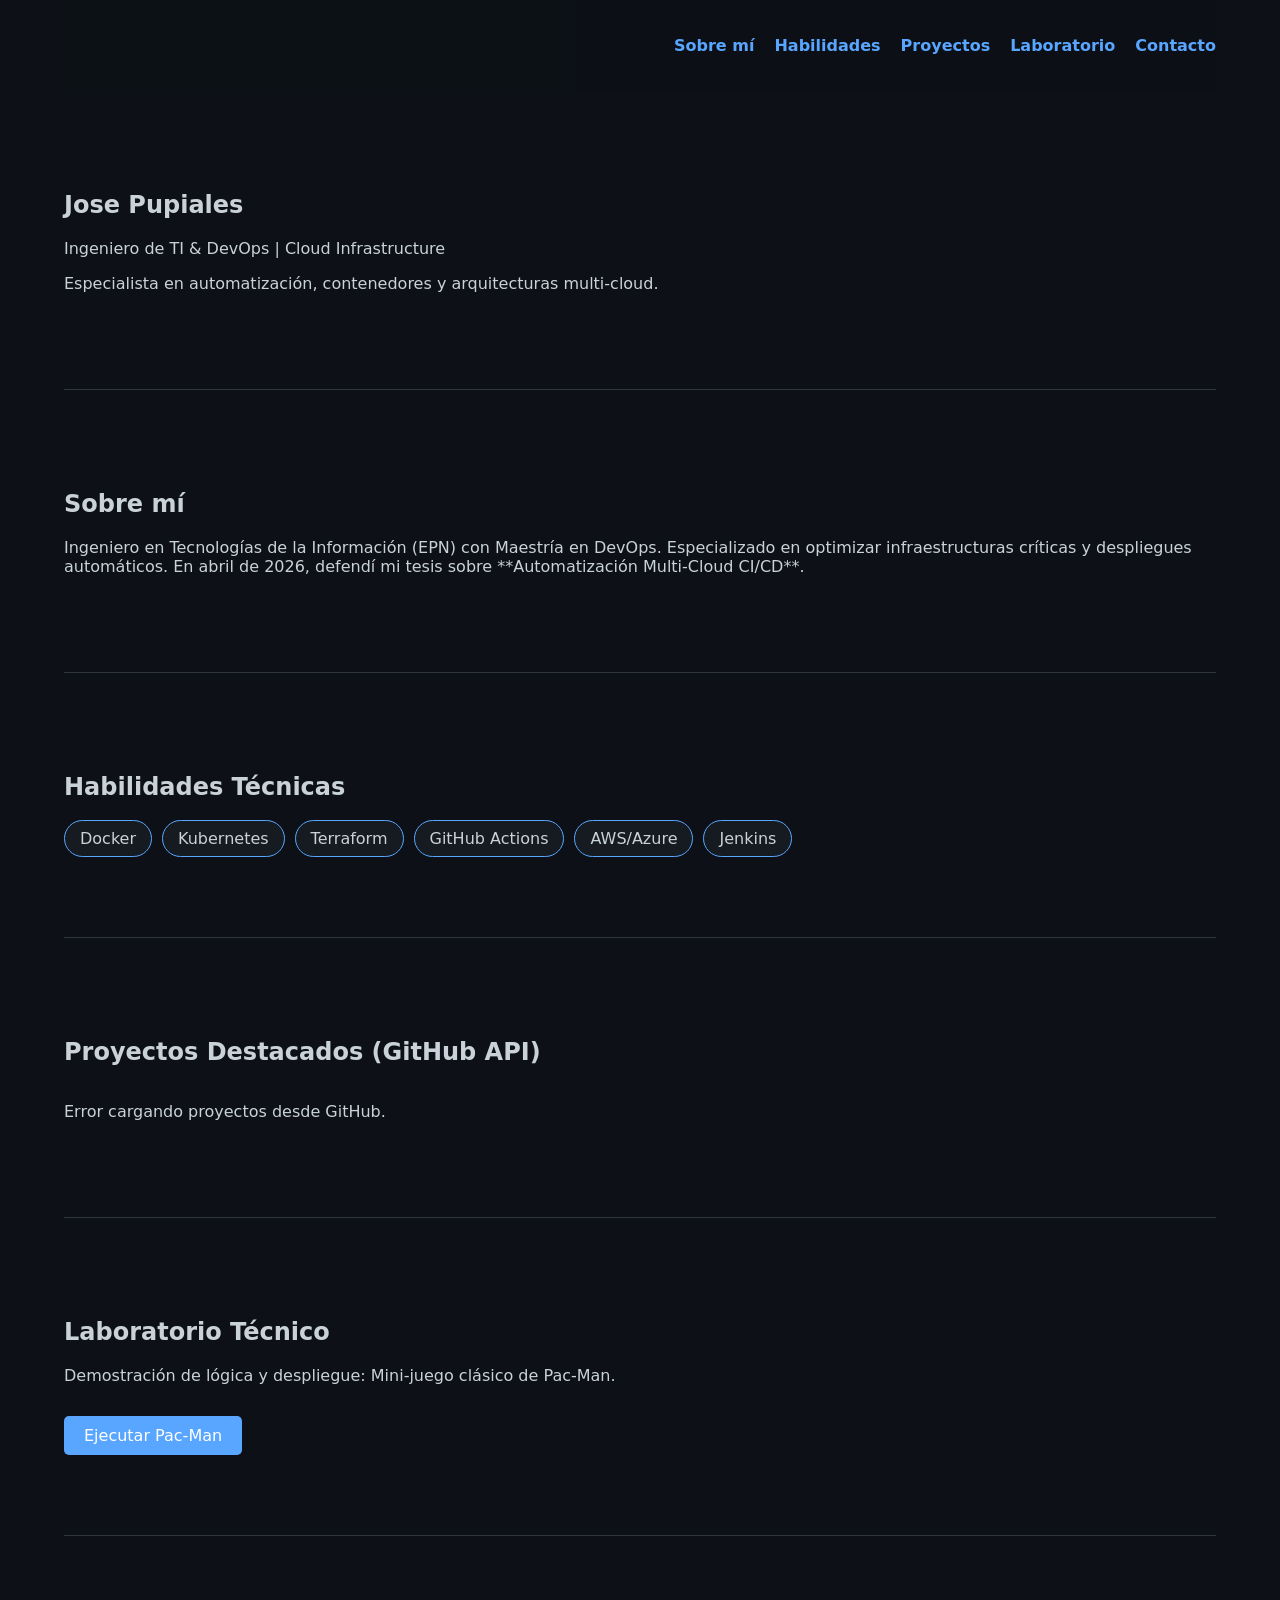
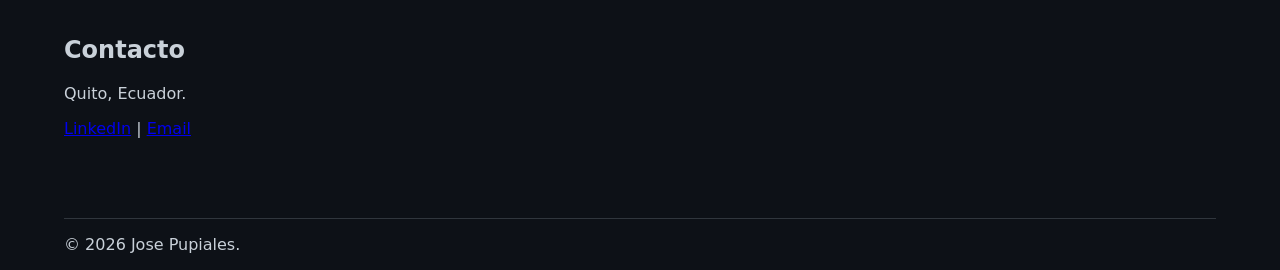
<file: index.html>
<!DOCTYPE html>
<html lang="es">
<head>
    <meta charset="UTF-8">
    <meta name="viewport" content="width=device-width, initial-scale=1.0">
    <title>Jose Pupiales | Portafolio DevOps</title>
    <link rel="stylesheet" href="css/styles.css">
</head>
<body>
    <header>
        <nav>
            <ul>
                <li><a href="#about">Sobre mí</a></li>
                <li><a href="#skills">Habilidades</a></li>
                <li><a href="#projects">Proyectos</a></li>
                <li><a href="#sandbox">Laboratorio</a></li>
                <li><a href="#contact">Contacto</a></li>
            </ul>
        </nav>
    </header>

    <main>
        <section id="hero">
            <h1>Jose Pupiales</h1>
            <p>Ingeniero de TI & DevOps | Cloud Infrastructure</p>
            <p>Especialista en automatización, contenedores y arquitecturas multi-cloud.</p>
        </section>

        <section id="about">
            <h2>Sobre mí</h2>
            <p>
                Ingeniero en Tecnologías de la Información (EPN) con Maestría en DevOps. 
                Especializado en optimizar infraestructuras críticas y despliegues automáticos. 
                En abril de 2026, defendí mi tesis sobre **Automatización Multi-Cloud CI/CD**.
            </p>
        </section>

        <section id="skills">
            <h2>Habilidades Técnicas</h2>
            <div class="skill-grid">
                <span>Docker</span>
                <span>Kubernetes</span>
                <span>Terraform</span>
                <span>GitHub Actions</span>
                <span>AWS/Azure</span>
                <span>Jenkins</span>
            </div>
        </section>

        <section id="projects">
            <h2>Proyectos Destacados (GitHub API)</h2>
            <div id="github-projects" class="project-grid">
                <!-- Se carga dinámicamente desde js/script.js -->
            </div>
        </section>

        <section id="sandbox">
            <h2>Laboratorio Técnico</h2>
            <p>Demostración de lógica y despliegue: Mini-juego clásico de Pac-Man.</p>
            <a href="pacman.html" target="_blank" class="btn-primary">Ejecutar Pac-Man</a>
        </section>

        <section id="contact">
            <h2>Contacto</h2>
            <p>Quito, Ecuador.</p>
            <a href="https://linkedin.com" target="_blank">LinkedIn</a> | 
            <a href="mailto:tu-email@correo.com">Email</a>
        </section>
    </main>

    <footer>
        <p>&copy; 2026 Jose Pupiales.</p>
    </footer>

    <script src="js/script.js"></script>
</body>
</html>
</file>
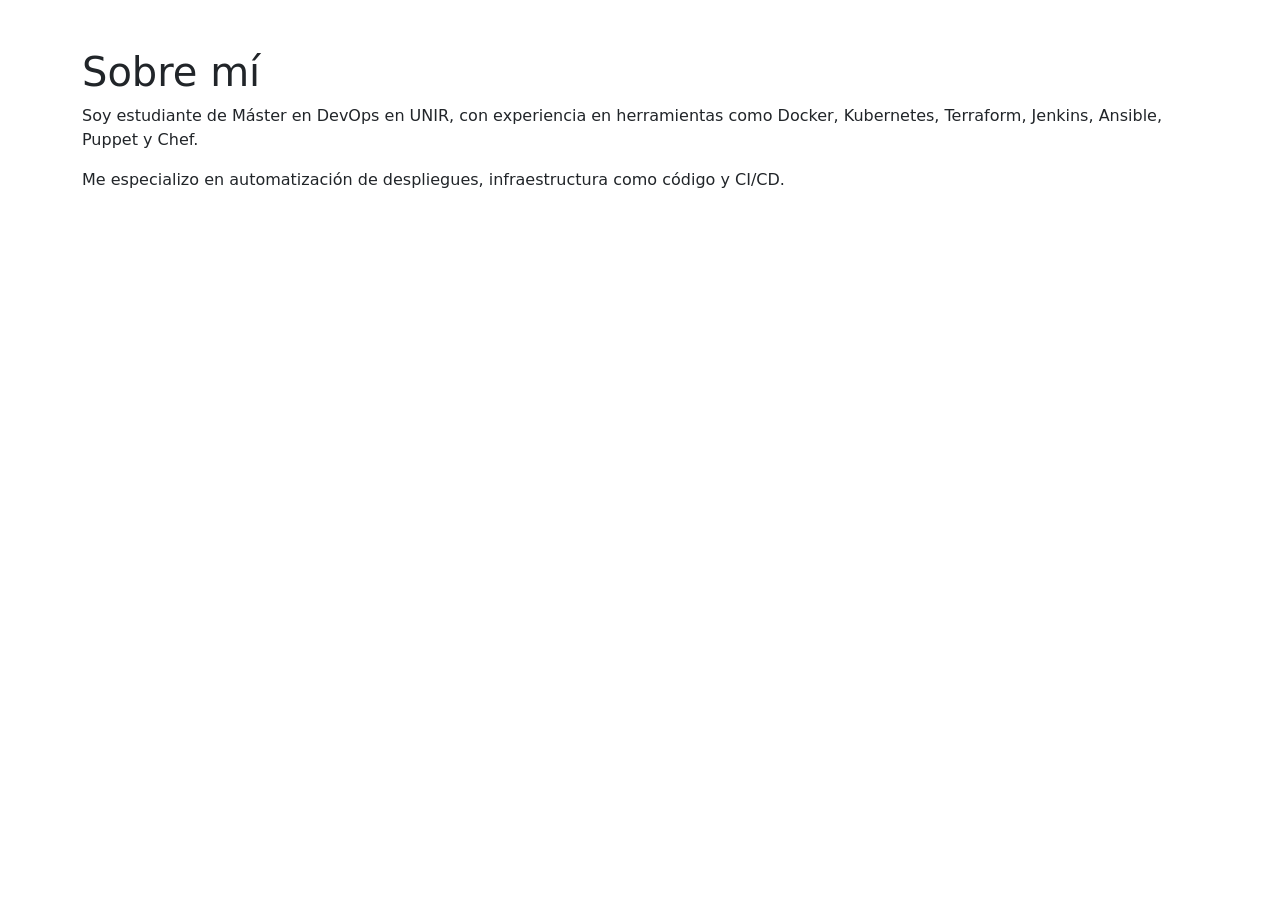
<file: about.html>
<!DOCTYPE html>
<html lang="es">
<head>
    <meta charset="UTF-8">
    <title>Sobre mí</title>
    <link href="https://cdn.jsdelivr.net/npm/bootstrap@5.3.0/dist/css/bootstrap.min.css" rel="stylesheet">
</head>
<body>

<div class="container mt-5">
    <h1>Sobre mí</h1>
    <p>
        Soy estudiante de Máster en DevOps en UNIR, con experiencia en herramientas como 
        Docker, Kubernetes, Terraform, Jenkins, Ansible, Puppet y Chef.
    </p>

    <p>
        Me especializo en automatización de despliegues, infraestructura como código y CI/CD.
    </p>
</div>

</body>
</html>
</file>
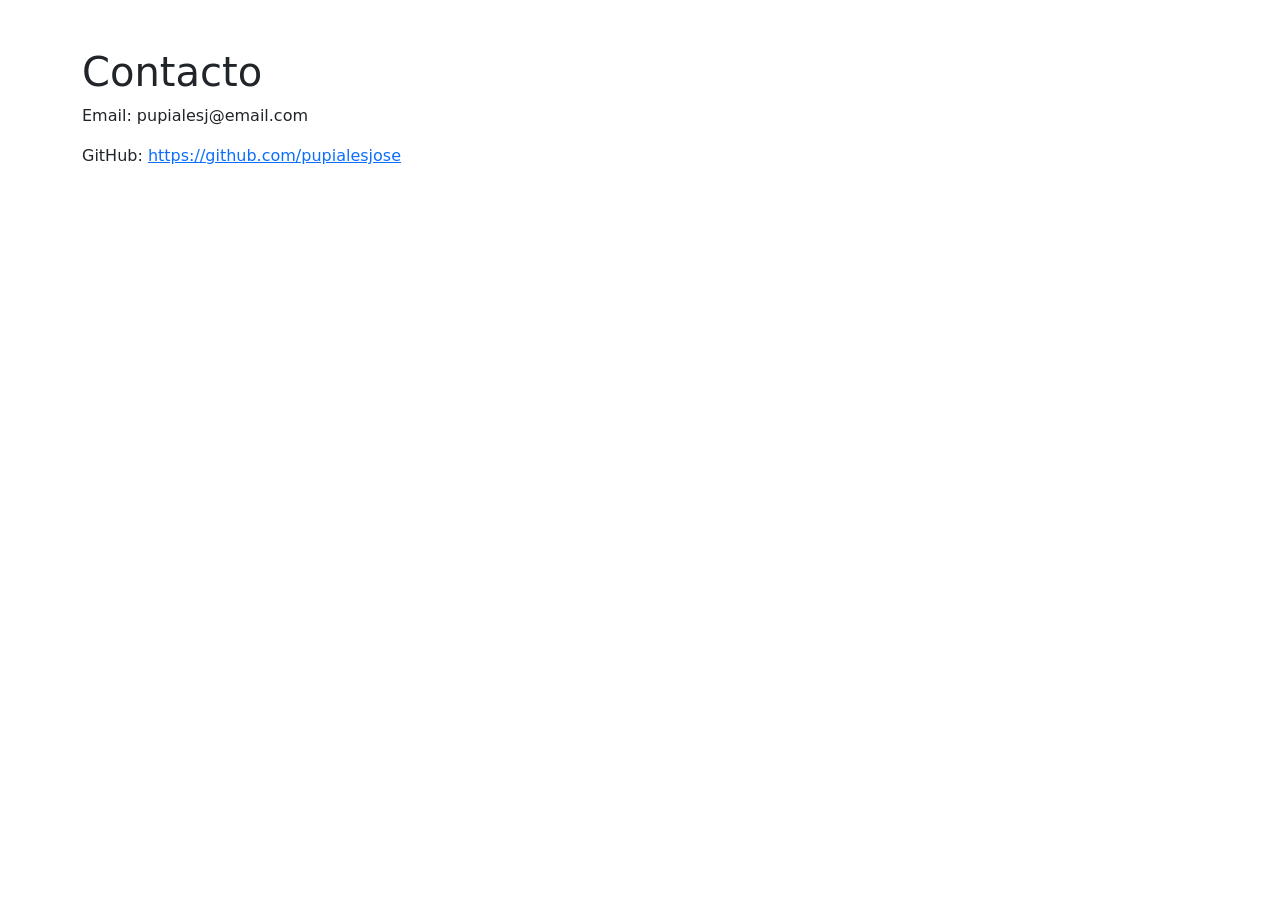
<file: contact.html>
<!DOCTYPE html>
<html lang="es">
<head>
    <meta charset="UTF-8">
    <title>Contacto</title>
    <link href="https://cdn.jsdelivr.net/npm/bootstrap@5.3.0/dist/css/bootstrap.min.css" rel="stylesheet">
</head>
<body>

<div class="container mt-5">
    <h1>Contacto</h1>

    <p>Email: pupialesj@email.com</p>

    <p>
        GitHub: 
        <a href="https://github.com/pupialesjose" target="_blank">
            https://github.com/pupialesjose
        </a>
    </p>
</div>

</body>
</html>
</file>
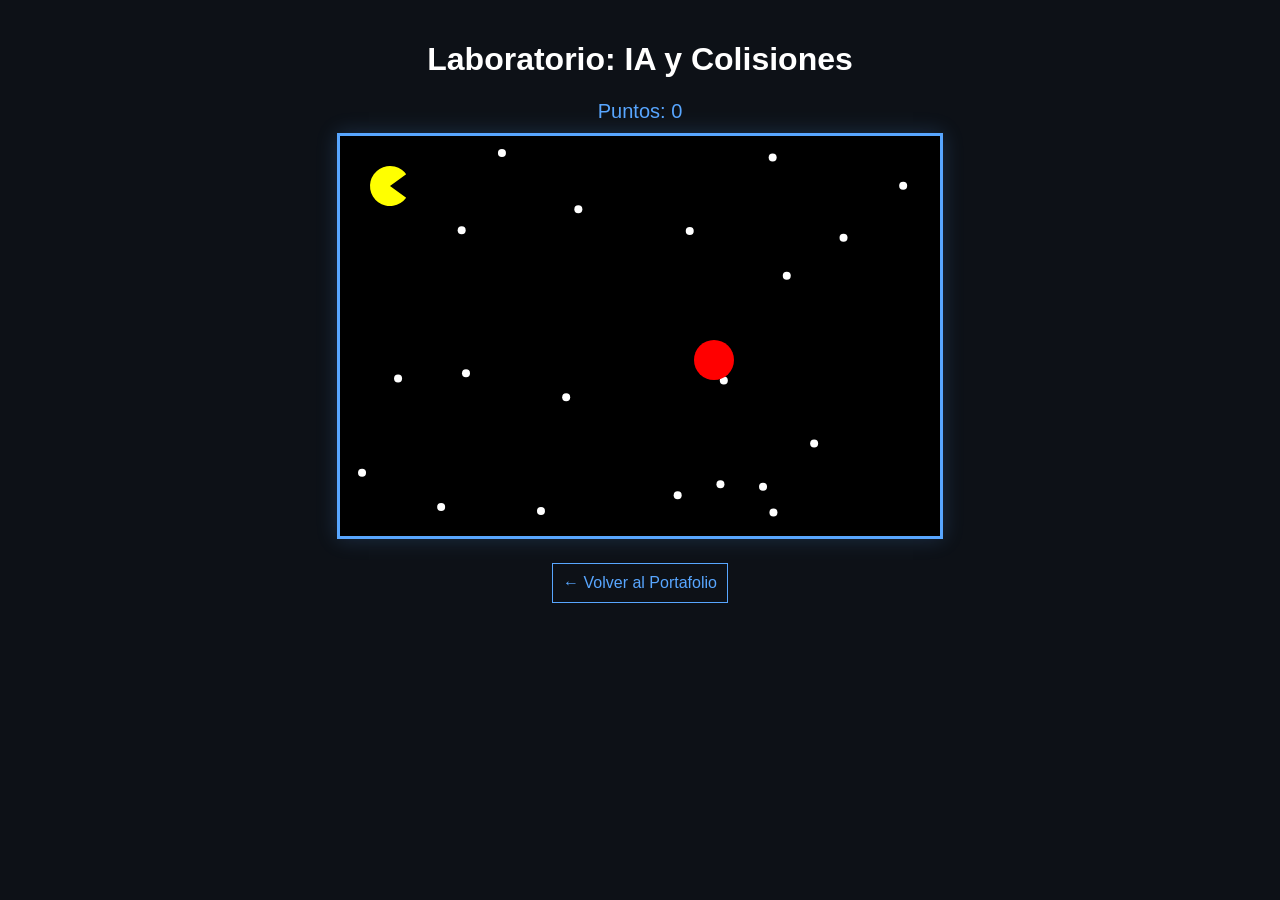
<file: pacman.html>
<!DOCTYPE html>
<html lang="es">
<head>
    <meta charset="UTF-8">
    <title>Pac-Man Lab | Jose Pupiales</title>
    <style>
        body { background: #0d1117; color: white; text-align: center; font-family: sans-serif; margin: 0; padding: 20px; }
        canvas { border: 3px solid #58a6ff; background: black; box-shadow: 0 0 20px rgba(88, 166, 255, 0.2); }
        .stats { font-size: 20px; margin-bottom: 10px; color: #58a6ff; }
    </style>
</head>
<body>
    <h1>Laboratorio: IA y Colisiones</h1>
    <div class="stats">Puntos: <span id="score">0</span></div>
    <canvas id="gameCanvas" width="600" height="400"></canvas>
    <br>
    <a href="index.html" style="color: #58a6ff; text-decoration: none; border: 1px solid #58a6ff; padding: 10px; display: inline-block; margin-top: 20px;">← Volver al Portafolio</a>

    <script>
        const canvas = document.getElementById('gameCanvas');
        const ctx = canvas.getContext('2d');
        const scoreElement = document.getElementById('score');

        let score = 0;
        let pacman = { x: 50, y: 50, size: 20, speed: 4 };
        let ghost = { x: 500, y: 350, size: 20, speed: 2 };
        let dots = [];

        // Generar comida aleatoria
        for(let i=0; i<20; i++) {
            dots.push({ x: Math.random() * 580 + 10, y: Math.random() * 380 + 10 });
        }

        const keys = {};
        window.onkeydown = e => keys[e.code] = true;
        window.onkeyup = e => keys[e.code] = false;

        function update() {
            // Movimiento Pac-Man
            if (keys['ArrowUp'] && pacman.y > pacman.size) pacman.y -= pacman.speed;
            if (keys['ArrowDown'] && pacman.y < canvas.height - pacman.size) pacman.y += pacman.speed;
            if (keys['ArrowLeft'] && pacman.x > pacman.size) pacman.x -= pacman.speed;
            if (keys['ArrowRight'] && pacman.x < canvas.width - pacman.size) pacman.x += pacman.speed;

            // IA del Fantasma (Persecución simple)
            if (ghost.x < pacman.x) ghost.x += ghost.speed;
            else ghost.x -= ghost.speed;
            if (ghost.y < pacman.y) ghost.y += ghost.speed;
            else ghost.y -= ghost.speed;

            // Colisión con comida (Comer)
            dots = dots.filter(dot => {
                const dist = Math.hypot(pacman.x - dot.x, pacman.y - dot.y);
                if (dist < pacman.size) {
                    score += 10;
                    scoreElement.innerText = score;
                    return false;
                }
                return true;
            });

            // Colisión con fantasma (Game Over simple)
            if (Math.hypot(pacman.x - ghost.x, pacman.y - ghost.y) < pacman.size + ghost.size) {
                alert("¡Atrapado! Reiniciando laboratorio...");
                location.reload();
            }
        }

        function draw() {
            ctx.clearRect(0, 0, canvas.width, canvas.height);

            // Dibujar comida
            ctx.fillStyle = "white";
            dots.forEach(dot => {
                ctx.beginPath();
                ctx.arc(dot.x, dot.y, 4, 0, Math.PI * 2);
                ctx.fill();
            });

            // Dibujar Pac-Man
            ctx.fillStyle = "yellow";
            ctx.beginPath();
            ctx.arc(pacman.x, pacman.y, pacman.size, 0.2 * Math.PI, 1.8 * Math.PI);
            ctx.lineTo(pacman.x, pacman.y);
            ctx.fill();

            // Dibujar Fantasma
            ctx.fillStyle = "red";
            ctx.beginPath();
            ctx.arc(ghost.x, ghost.y, ghost.size, 0, Math.PI * 2);
            ctx.fill();

            requestAnimationFrame(() => { update(); draw(); });
        }

        draw();
    </script>
</body>
</html>
</file>
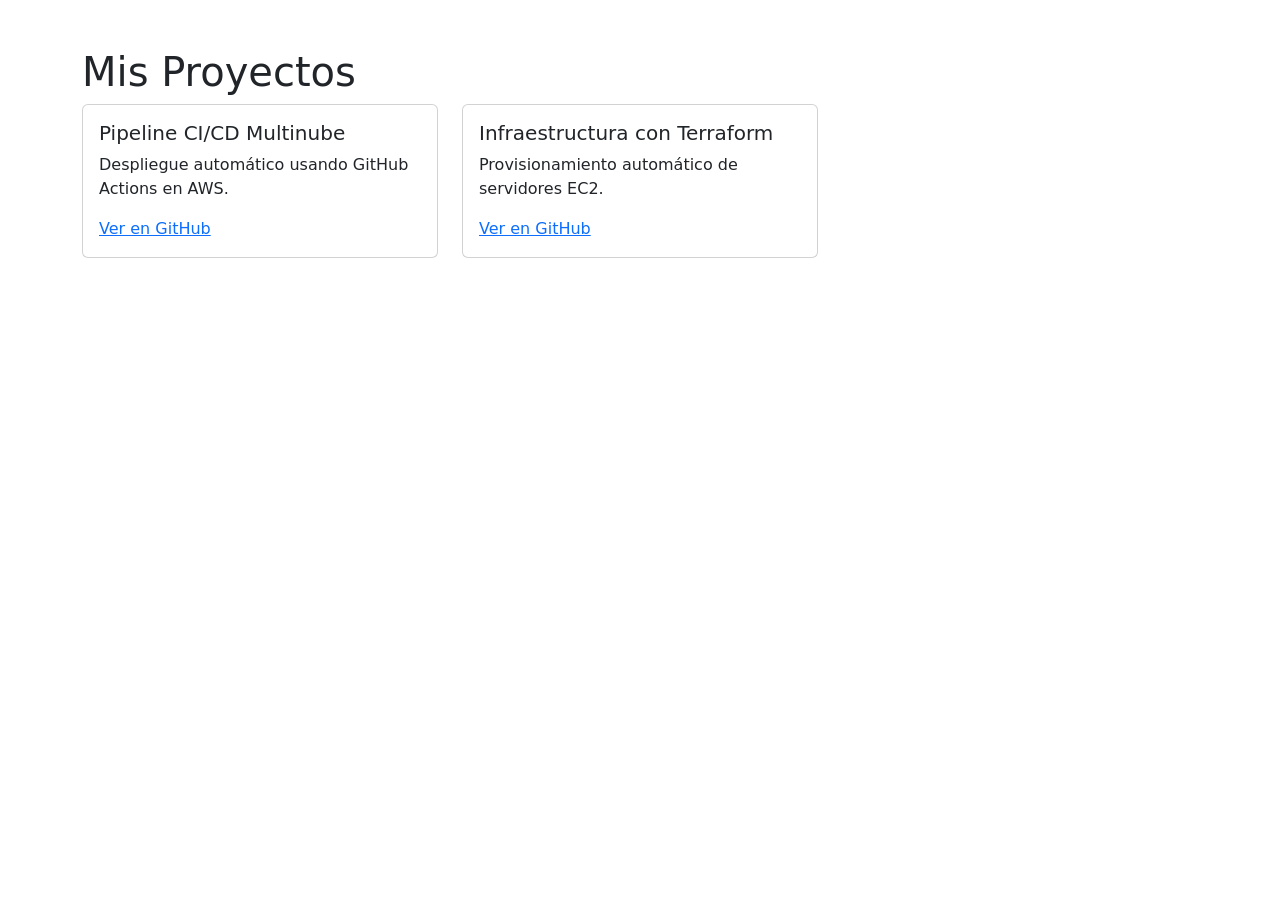
<file: projects.html>
<!DOCTYPE html>
<html lang="es">
<head>
    <meta charset="UTF-8">
    <title>Proyectos</title>
    <link href="https://cdn.jsdelivr.net/npm/bootstrap@5.3.0/dist/css/bootstrap.min.css" rel="stylesheet">
</head>
<body>

<div class="container mt-5">
    <h1>Mis Proyectos</h1>

    <div class="row">

        <div class="col-md-4">
            <div class="card p-3">
                <h5>Pipeline CI/CD Multinube</h5>
                <p>Despliegue automático usando GitHub Actions en AWS.</p>
                <a href="https://github.com/pupialesjose/pipeline" target="_blank">Ver en GitHub</a>
            </div>
        </div>

        <div class="col-md-4">
            <div class="card p-3">
                <h5>Infraestructura con Terraform</h5>
                <p>Provisionamiento automático de servidores EC2.</p>
                <a href="https://github.com/pupialesjose/terraform" target="_blank">Ver en GitHub</a>
            </div>
        </div>

    </div>
</div>

</body>
</html>
</file>
<file: css/styles.css>
:root {
    --bg-color: #0d1117;
    --card-bg: #161b22;
    --text-color: #c9d1d9;
    --accent-color: #58a6ff;
}

html {
    scroll-behavior: smooth;
}

body {
    background-color: var(--bg-color);
    color: var(--text-color);
    font-family: 'Segoe UI', system-ui, sans-serif;
    margin: 0;
    padding: 0 5%;
}

header {
    padding: 20px 0;
    position: sticky;
    top: 0;
    background: rgba(13, 17, 23, 0.9);
    z-index: 1000;
}

nav ul {
    display: flex;
    justify-content: flex-end;
    list-style: none;
    gap: 20px;
}

nav a {
    color: var(--accent-color);
    text-decoration: none;
    font-weight: bold;
}

section {
    padding: 80px 0;
    border-bottom: 1px solid #30363d;
}

.skill-grid {
    display: flex;
    flex-wrap: wrap;
    gap: 10px;
}

.skill-grid span {
    background: var(--card-bg);
    border: 1px solid var(--accent-color);
    padding: 8px 15px;
    border-radius: 20px;
}

.project-grid {
    display: grid;
    grid-template-columns: repeat(auto-fit, minmax(250px, 1fr));
    gap: 20px;
}

.project-card {
    background: var(--card-bg);
    padding: 20px;
    border-radius: 8px;
    border: 1px solid #30363d;
}

.btn-primary {
    display: inline-block;
    padding: 10px 20px;
    background-color: var(--accent-color);
    color: white;
    text-decoration: none;
    border-radius: 5px;
    margin-top: 15px;
}
</file>
